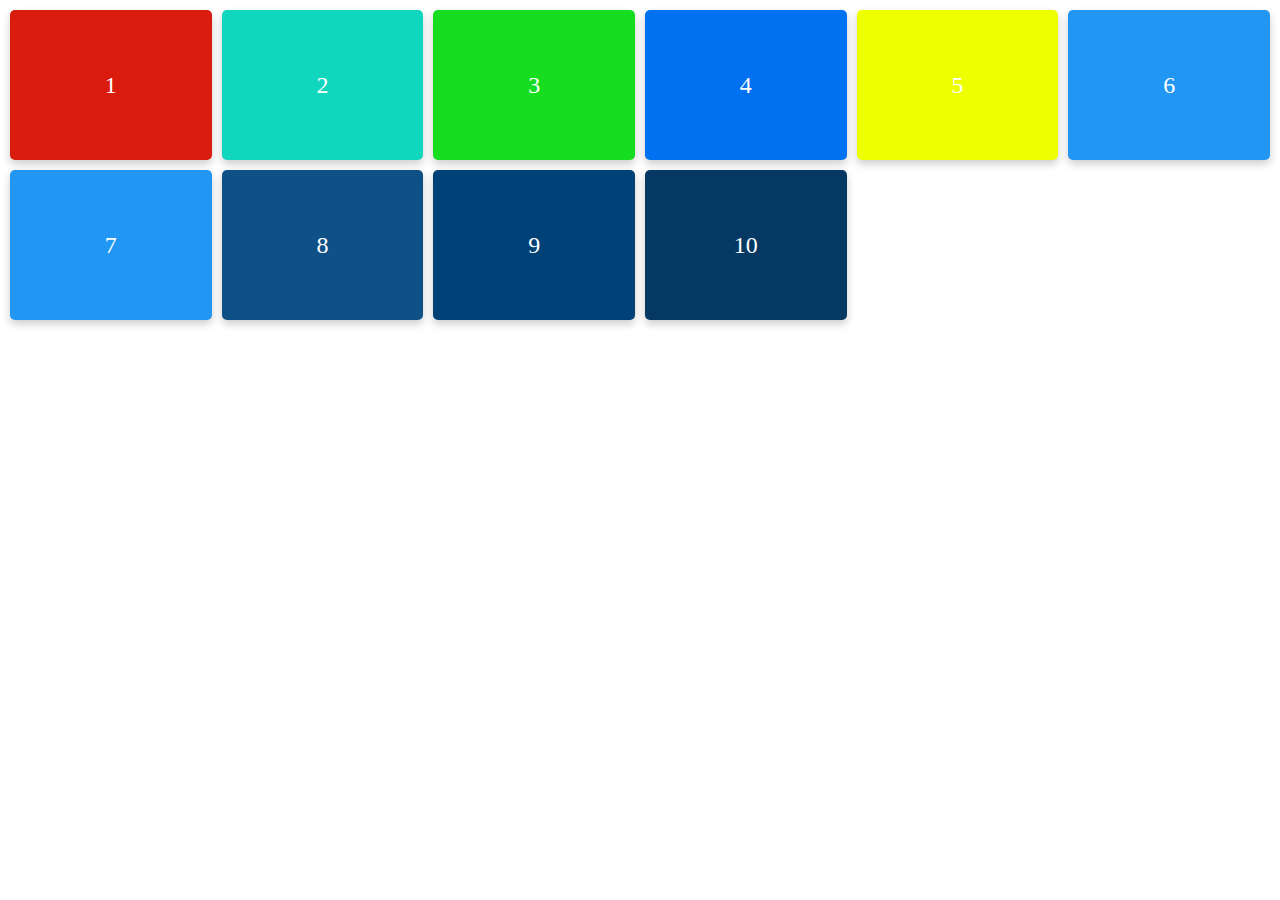
<file: grid/index.html>
<!DOCTYPE html>
<html lang="pt-BR">
<head>
    <meta charset="UTF-8">
    <meta name="viewport" content="width=device-width, initial-scale=1.0">
    <title>Grid</title>
    <link rel="stylesheet" href="syles.css">
    
</head>
<body>
    <div class="container">
        <div class="item item1">1</div>
        <div class="item item2">2</div>
        <div class="item item3">3</div>
        <div class="item item4">4</div>
        <div class="item item5">5</div>
        <div class="item item6">6</div>
        <div class="item item7">7</div>
        <div class="item item8">8</div>
        <div class="item item9">9</div>
        <div class="item item10">10</div>
    </div>
</body>
</html>
</file>
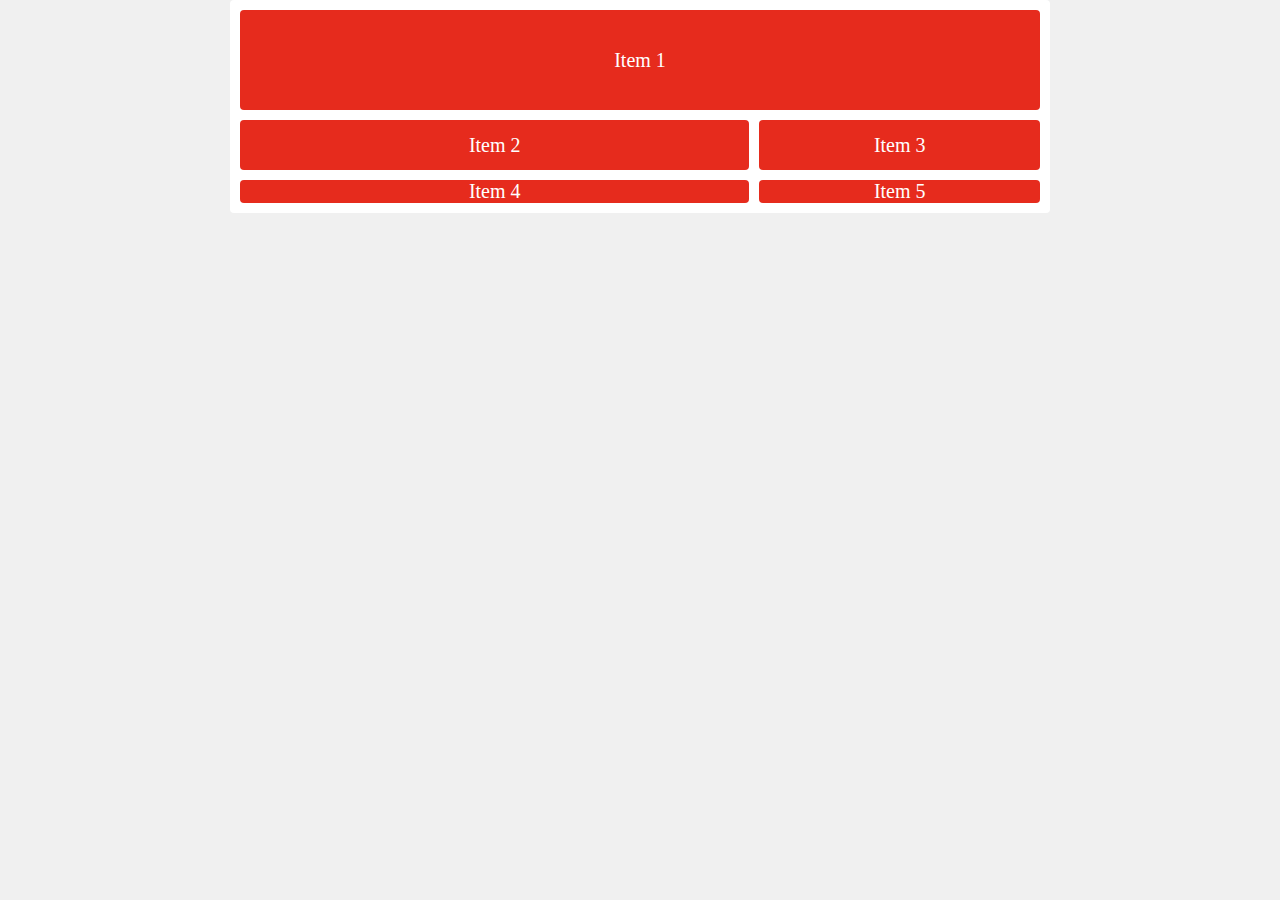
<file: projetos/index.html>
<!DOCTYPE html>
<html lang="en">
<head>
    <meta charset="UTF-8">
    <meta name="viewport" content="width=device-width, initial-scale=1.0">
    <title>Document</title>
    <link rel="stylesheet" href="syles.css">
</head>
<body>
    <div class="grid-container">
        <div class="item item1">Item 1</div>
        <div class="item item2">Item 2</div>
        <div class="item item3">Item 3</div>
        <div class="item item4">Item 4</div>
        <div class="item item5">Item 5</div>
    </div>
</body>
</html>
</file>
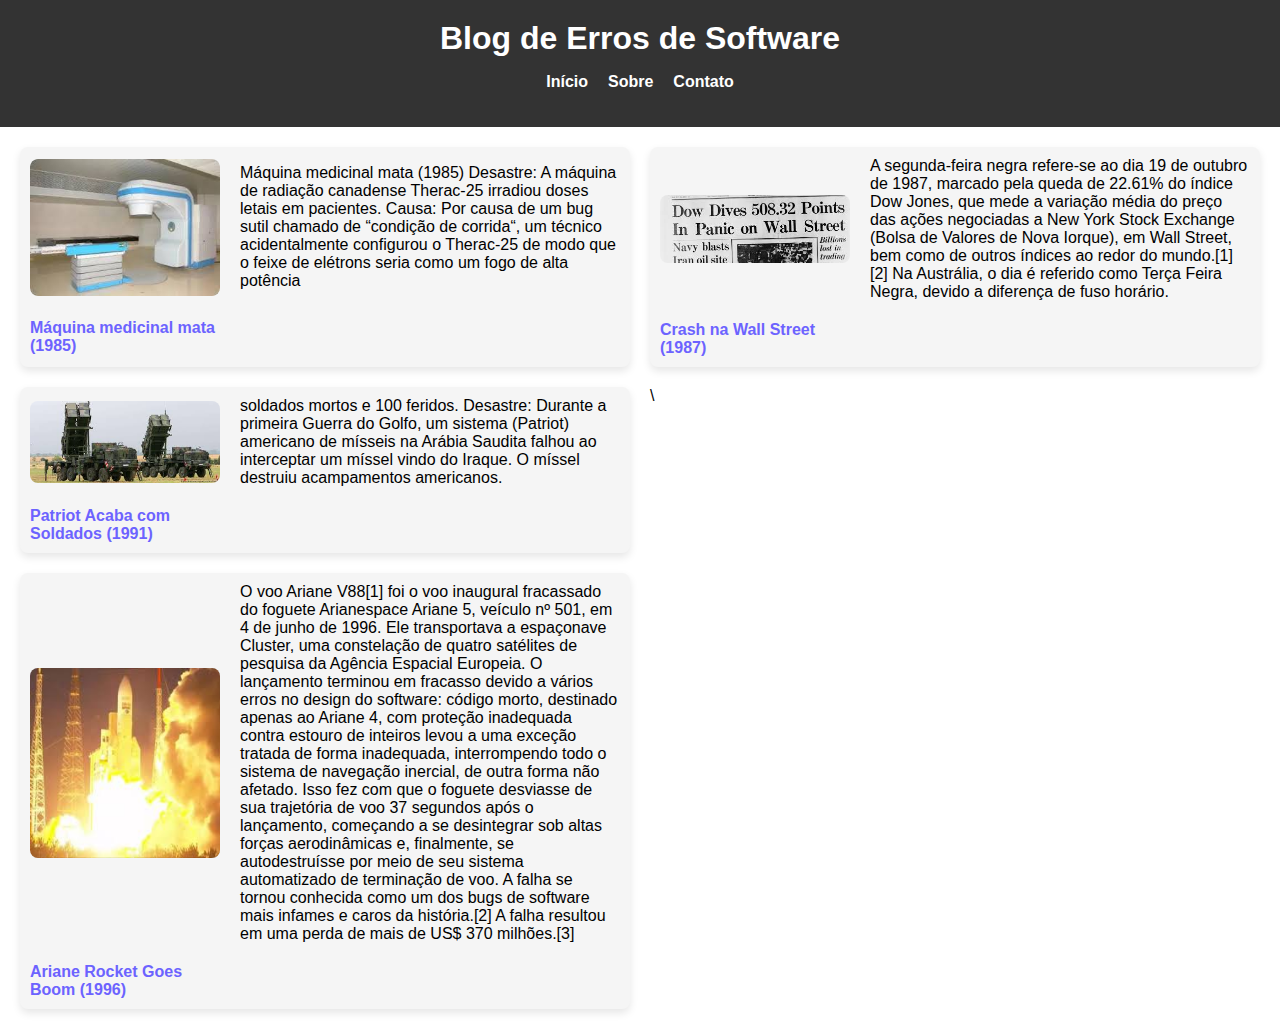
<file: grid/ide.html>
<!DOCTYPE html>
<html lang="en">
<head>
    <meta charset="UTF-8">
    <meta name="viewport" content="width=device-width, initial-scale=1.0">
    <title>Document</title>
    <link rel="stylesheet" href="estilo.css">
</head>
<body>
    <header class="header">
        <h1>Blog de Erros de Software</h1>
        <nav>
            <ul>
                <li><a href="#home">Início</a></li>
                <li><a href="#sobre">Sobre</a></li>
                <li><a href="#contato">Contato</a></li>
            </ul>
        </nav>
    </header>
    <div class="constante">
        <div class="imagem1">
            <img src="maquina.jpg">
            <p>
                Máquina medicinal mata (1985) 
                Desastre: A máquina de radiação canadense Therac-25 irradiou 
                doses letais em pacientes. Causa: Por causa de um bug sutil chamado de “condição de corrida“, um técnico acidentalmente
             configurou o Therac-25 de modo que o feixe de elétrons seria como um fogo de alta potência
            </p>
            <a href="https://www.e-setorial.com.br/blog/71-alguns-dos-mais-famosos-erros-de-softwares-da-historia#:~:text=5.,M%C3%A1quina%20medicinal%20mata%20(1985)&text=Desastre%3A%20A%20m%C3%A1quina%20de%20radia%C3%A7%C3%A3o,um%20fogo%20de%20alta%20pot%C3%AAncia.">Máquina medicinal mata (1985)</a>
          
          </div>
        <div class="imagem2">
            <img src="imagem.jpg" alt="">
            <p>
                A segunda-feira negra refere-se ao dia 19 de outubro de 1987, 
                marcado pela queda de 22.61% do índice Dow Jones, que mede a variação média do preço 
                das ações negociadas a New York Stock Exchange (Bolsa de Valores de Nova Iorque), 
                em Wall Street, bem como de outros índices ao redor do mundo.[1][2] Na Austrália, o dia é referido como Terça Feira Negra, devido a diferença de fuso horário.
            </p>
        <a href="https://www.e-setorial.com.br/blog/71-alguns-dos-mais-famosos-erros-de-softwares-da-historia#:~:text=5.,M%C3%A1quina%20medicinal%20mata%20(1985)&text=Desastre%3A%20A%20m%C3%A1quina%20de%20radia%C3%A7%C3%A3o,um%20fogo%20de%20alta%20pot%C3%AAncia.">Crash na Wall Street (1987)</a>
       
          </div>
        <div class="imagem3">
           
            <img src="imagem1.jpg" alt="">
            <p>
                soldados mortos e 100 feridos. Desastre: Durante a primeira Guerra do Golfo,
                 um sistema (Patriot) americano de mísseis na Arábia Saudita falhou
                  ao interceptar um míssel vindo do Iraque. O míssel destruiu acampamentos americanos.
            </p>
            <a href="https://www.e-setorial.com.br/blog/71-alguns-dos-mais-famosos-erros-de-softwares-da-historia#:~:text=5.,M%C3%A1quina%20medicinal%20mata%20(1985)&text=Desastre%3A%20A%20m%C3%A1quina%20de%20radia%C3%A7%C3%A3o,um%20fogo%20de%20alta%20pot%C3%AAncia.">Patriot Acaba com Soldados (1991)</a>
          
          </div>
          \
        <div class="imagem4">
          <img src="foguetes.jpg">
          <p>
     O voo Ariane V88[1] foi o voo inaugural fracassado do foguete Arianespace Ariane 5, veículo nº 501, em 4 de junho de 1996. Ele transportava a
     espaçonave Cluster, uma constelação de quatro satélites de pesquisa da Agência Espacial Europeia.
    O lançamento terminou em fracasso devido a vários erros no design do software: código morto, 
    destinado apenas ao Ariane 4, com proteção inadequada contra estouro de 
    inteiros levou a uma exceção tratada de forma inadequada, interrompendo todo o sistema de 
    navegação inercial, de outra forma não afetado. Isso fez com que o foguete desviasse de sua trajetória de
     voo 37 segundos após o lançamento, começando a se desintegrar sob altas forças aerodinâmicas e, finalmente, 
     se autodestruísse por meio de seu sistema automatizado de
     terminação de voo. A falha se tornou conhecida como um dos bugs de software mais 
     infames e caros da história.[2] A falha resultou em uma perda de mais de US$ 370 milhões.[3]
          </p>
            <a href="https://www.e-setorial.com.br/blog/71-alguns-dos-mais-famosos-erros-de-softwares-da-historia#:~:text=5.,M%C3%A1quina%20medicinal%20mata%20(1985)&text=Desastre%3A%20A%20m%C3%A1quina%20de%20radia%C3%A7%C3%A3o,um%20fogo%20de%20alta%20pot%C3%AAncia.">Ariane Rocket Goes Boom (1996)</a>
          </div>

    </div>
  


</body>
</html>
</file>
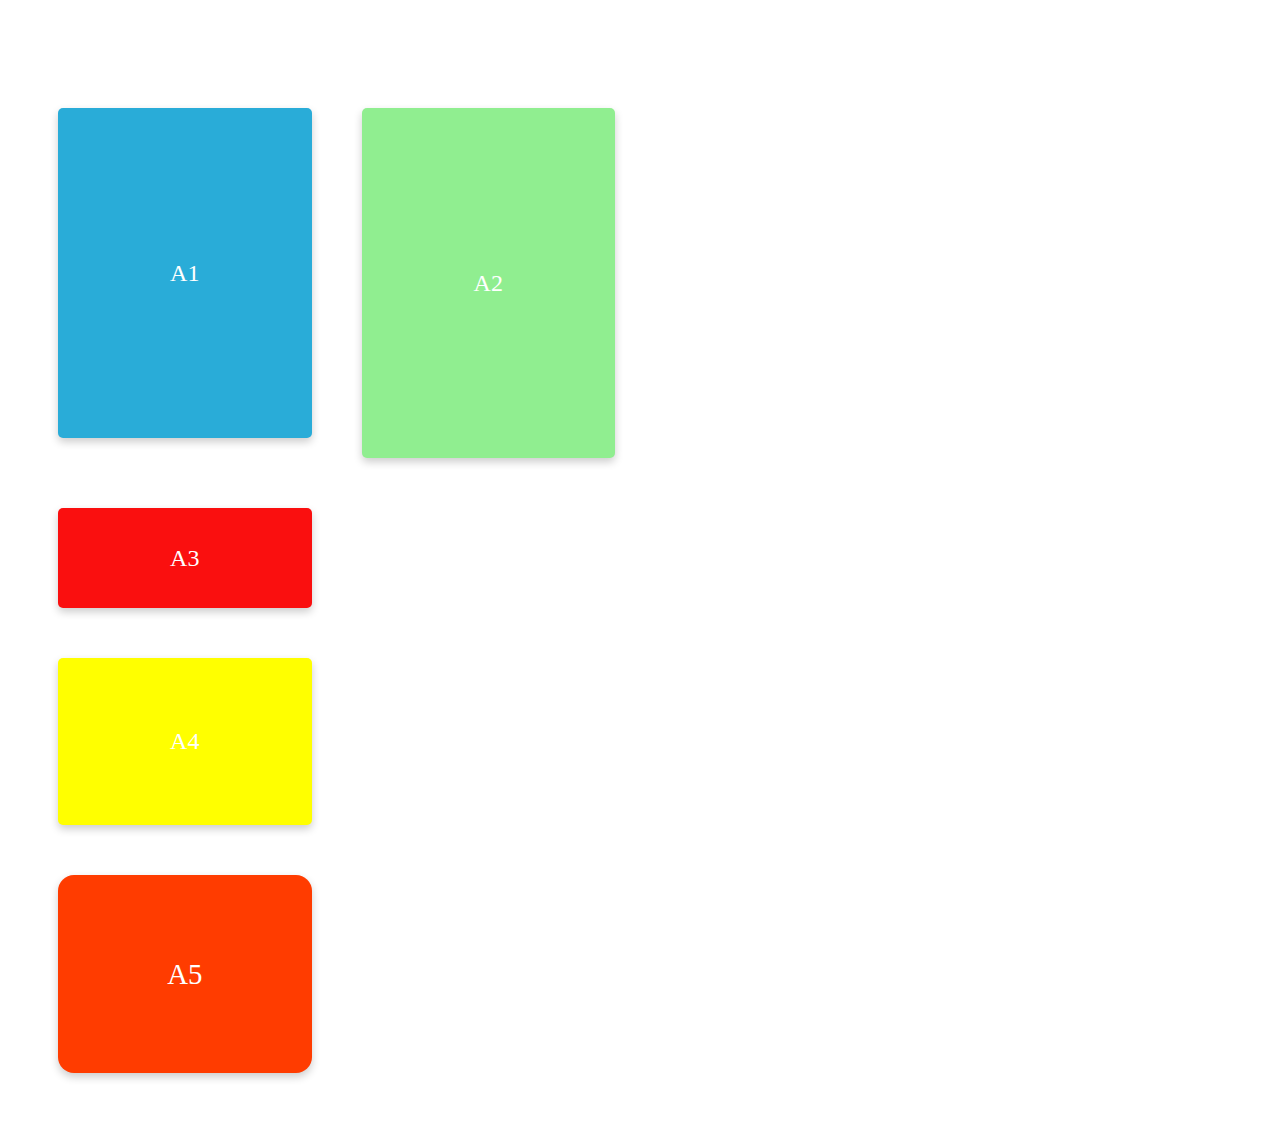
<file: grid/segundo.html>
<!DOCTYPE html>
<html lang="en">
<head>
    <meta charset="UTF-8">
    <meta name="viewport" content="width=device-width, initial-scale=1.0">
    <title>Grid</title>
    <link rel="stylesheet" href="siles.css">
</head>
<body>
    <div class="container">
        <div class="item item1">A1</div>
        <div class="item item2">A2</div>
        <div class="item item3">A3</div>
        <div class="item item4">A4</div>
        <div class="item item5">A5</div>
        
</body>
</html>
</file>
<file: projetos/syles.css>
body{
    display: flex;
    justify-content: center;
    margin: 0;
    background-color: #f0f0f0;

}
    
.grid-container{
    display: grid;
    grid-template-columns: 200px, 100px, 400px; /* Define 3 colunas */
    grid-template-rows:100px 50px; /* Define 2 linhas com alturas específicas */
    gap: 10px; /* Espaço entre os itens */
    width: 100%;
    max-width: 800px; /* Limite de largura para o grid */
    background-color: #fff;
    padding: 10px;  
    border-radius: 4px; 
}
.item {
    display: flex;
    justify-content: center;
    align-items: center;
    background-color: #e62b1d;
    color: white;
    font-size: 20px;
    border-radius: 4px;
}

.item1 { grid-column: 1 / span 3; } /* span: define quantas colunas deve preencher */
.item2 { grid-column: 1 / span 2; }
.item3 { grid-column: 3 / span 1 ; }
.item4 { grid-column: 1 / span 2; }
.item5 { grid-column: 3; }
</file>
<file: grid/siles.css>
body {
    margin: 50;
    padding: 50;
    box-sizing: border-box;
}


.container {
    display: grid;
    grid-template-columns: repeat(auto-fill, minmax(200px, 1fr));
    grid-template-columns: minmax(100px, 150px(track-list, 1fr));
    gap: 50px;
    padding: 50px;
}

.item1 {
    background-color: rgb(41, 172, 216);    
    color: white;
    display: flex;
    grid-row: 2;
    align-items: center;
    justify-content: center;
    height: 230px;
    font-size: 1.5rem;
    border-radius: 5px;
    padding: 50px;
    text-align: center;
    box-shadow: 0 4px 8px rgba(0,0,0,0.2);
    transition: background-color 0.3s ease, transform 0.3s ease;
  }
  
  .item2 {
    background-color: lightgreen;
    border-radius: 654px; 
    grid-row: 2;
    color: white;
    align-items: center;
    display: flex;
    justify-content: center;
    height: 350px;
    font-size: 1.5rem;
    border-radius: 5px;
    text-align: center;
    box-shadow: 0 4px 8px rgba(0,0,0,0.2);
    transition: background-color 0.3s ease, transform 0.3s ease;
  }
  
  .item3 {
    background-color: rgb(250, 15, 15);
    border-radius: 3456px;
    align-items: center;
    grid-row: 3;
    color: white;
    display: flex;
    justify-content: center;
    height: 100px;
    font-size: 1.5rem;
    border-radius: 5px;
    text-align: center;
    box-shadow: 0 4px 8px rgba(0,0,0,0.2);
    transition: background-color 0.3s ease, transform 0.3s ease;
  }
  
  .item4 {
    background-color: rgb(255, 255, 0);
    align-items: center;
    justify-content: center;
    grid-row: 4;
    color: white;
    height: 167px;
    display: flex;
    font-size: 1.5rem;
    border-radius: 5px;
    text-align: center;
    box-shadow: 0 4px 8px rgba(0,0,0,0.2);
    transition: background-color 0.3s ease, transform 0.3s ease;
  }
  .item5 {
    background-color: rgb(255, 60, 0);
    align-items: center;
    justify-content: center;
    grid-row: 5;
    color: white;
    height: 198px;
    display: flex;
    font-size: 1.8rem;
    border-radius: 16px;
    text-align: center;
    box-shadow: 0 4px 8px rgba(0,0,0,0.2);
    transition: background-color 0.3s ease, transform 0.3s ease;
  }
</file>
<file: grid/syles.css>
/* Reset básico */
* {
    margin: 0;
    padding: 0;
    box-sizing: border-box;
}

/* Container do grid */
.container {
    display: grid;
    grid-template-columns: repeat(auto-fill, minmax(200px, 1fr));
    gap: 10px;
    padding: 10px;
}

/* Estilo geral dos itens */
.item {
    background-color: #3007e6;
    color: white;
    display: flex;
    align-items: center;
    justify-content: center;
    height: 150px;
    font-size: 1.5rem;
    border-radius: 5px;
    text-align: center;
    box-shadow: 0 4px 8px rgba(0,0,0,0.2);
    transition: background-color 0.3s ease, transform 0.3s ease;
}

/* Efeitos de hover */
.item:hover {
    background-color: #333;
    transform: scale(1.05);
}

/* Cores específicas dos itens */
.item1 { background-color: #da1c0e; }
.item2 { background-color: #0fd6bc; }
.item3 { background-color: #17dd21; }
.item4 { background-color: #0071f1; }
.item5 { background-color: #eeff00; }
.item6 { background-color: #2196f3; }
.item7 { background-color: #2196f3; }
.item8 { background-color: #0f5086; }
.item9 { background-color: #004177; }
.item10 { background-color: #053964; }
</file>
<file: grid/estilo.css>
/* Reset básico */
body, html {
    margin: 0;
    padding: 0;
    box-sizing: border-box;
    font-family: Arial, sans-serif;
}

/* Container principal */
.constante {
    display: grid;
    grid-template-columns: repeat(2, 1fr); /* Duas colunas de igual largura */
    gap: 20px;
    padding: 20px;
}

/* Estilo para cada bloco de imagem e texto */
.constante > div {
    display: grid;
    grid-template-columns: 1fr 2fr; /* Coluna da imagem menor que a do texto */
    align-items: center;
    gap: 20px;
    padding: 10px;
    background-color: #f5f5f5;
    border-radius: 8px;
    box-shadow: 0 4px 8px rgba(0, 0, 0, 0.1);
}

/* Estilo para as imagens */
.constante img {
    width: 100%; /* Faz a imagem ocupar toda a largura da coluna */
    border-radius: 8px;
}

/* Estilo para os textos */
.constante p {
    margin: 0;
}

.constante a {
    font-weight: bold;
    color: #6c63ff;
    text-decoration: none;
}

/* Estilo para o cabeçalho */
.header {
    background-color: #333;
    color: #fff;
    padding: 20px;
    text-align: center;

   /* border-bottom: 4px solid #6c63ff;*/
}

.header h1 {
    margin: 0;
    font-size: 2rem;
}

.header nav {
    margin-top: 10px;
}

.header ul {
    list-style-type: none;
    padding: 0;
    display: flex;
    justify-content: center;
    gap: 20px;
}

.header ul li {
    display: inline;
}

.header ul li a {
    color: #fff;
    text-decoration: none;
    font-weight: bold;
}

.header ul li a:hover {
    text-decoration: underline;
}
</file>
